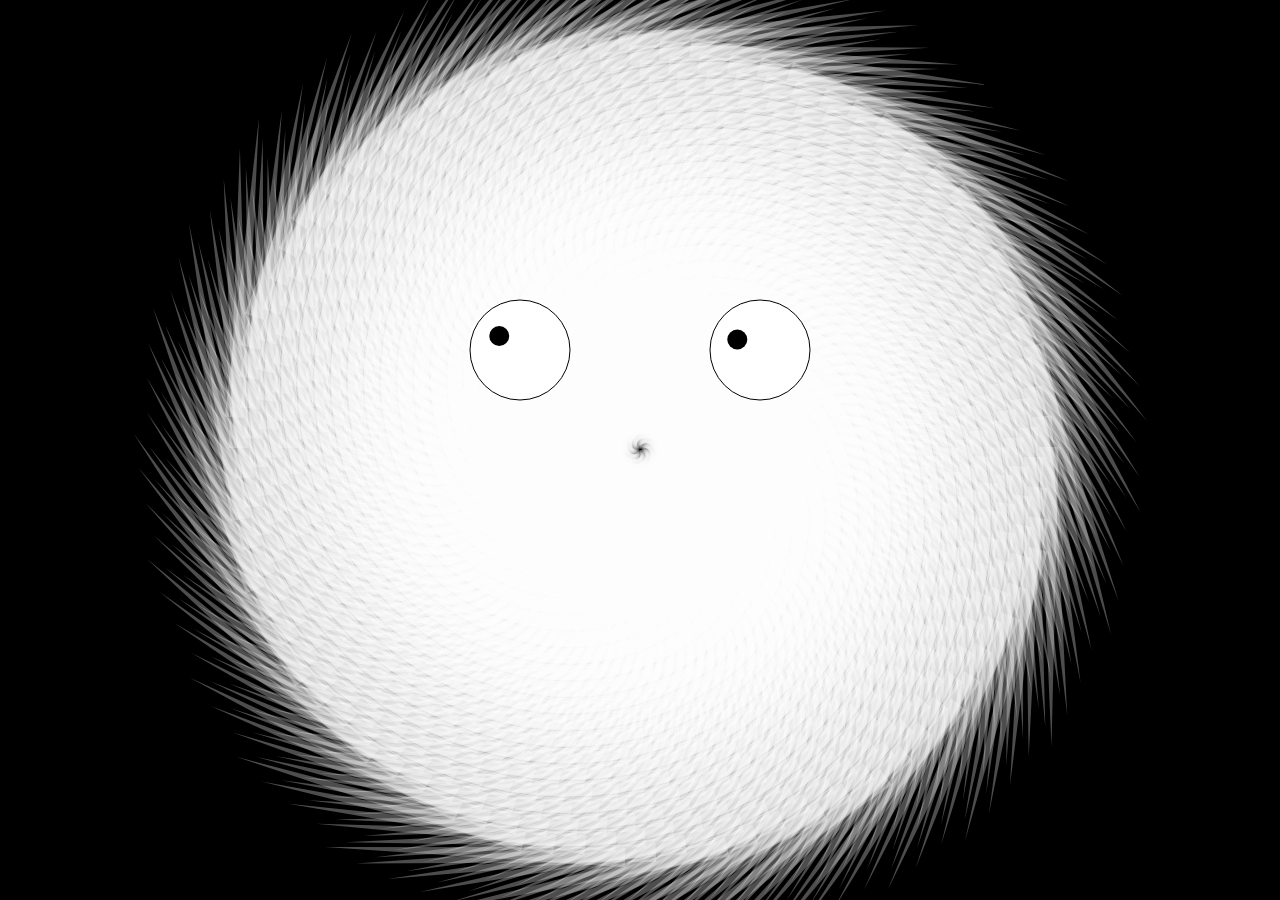
<file: 04/toDelete/4.CharacterEasing/index.html>
<html>

<head>
    <title>Simple HTML</title>
    <!-- include Google Sans from google font -->
    <!-- <link href="https://fonts.googleapis.com/css?family=Google+Sans" rel="stylesheet"> -->
    <link href="./css/style.css" rel="stylesheet">
    <script src="./js/Easing.js" ></script>
    <script src="./js/Eye.js"></script>
    <script src="./js/Hair.js"></script>
    <script src="./js/Point.js"></script>
    <script src="./js/App.js" ></script>
</head>

<body>
    
</body>

</html>
</file>
<file: 04/toDelete/4.CharacterEasing/css/style.css>
html,body{
    margin:0;
    padding:0;
    font-family:"Google Sans",Arial, Helvetica, sans-serif;
    font-size:12px;
    color:#333;
    background:#fff;
}

canvas{
    border:0;
    background:#eee;
}
</file>
